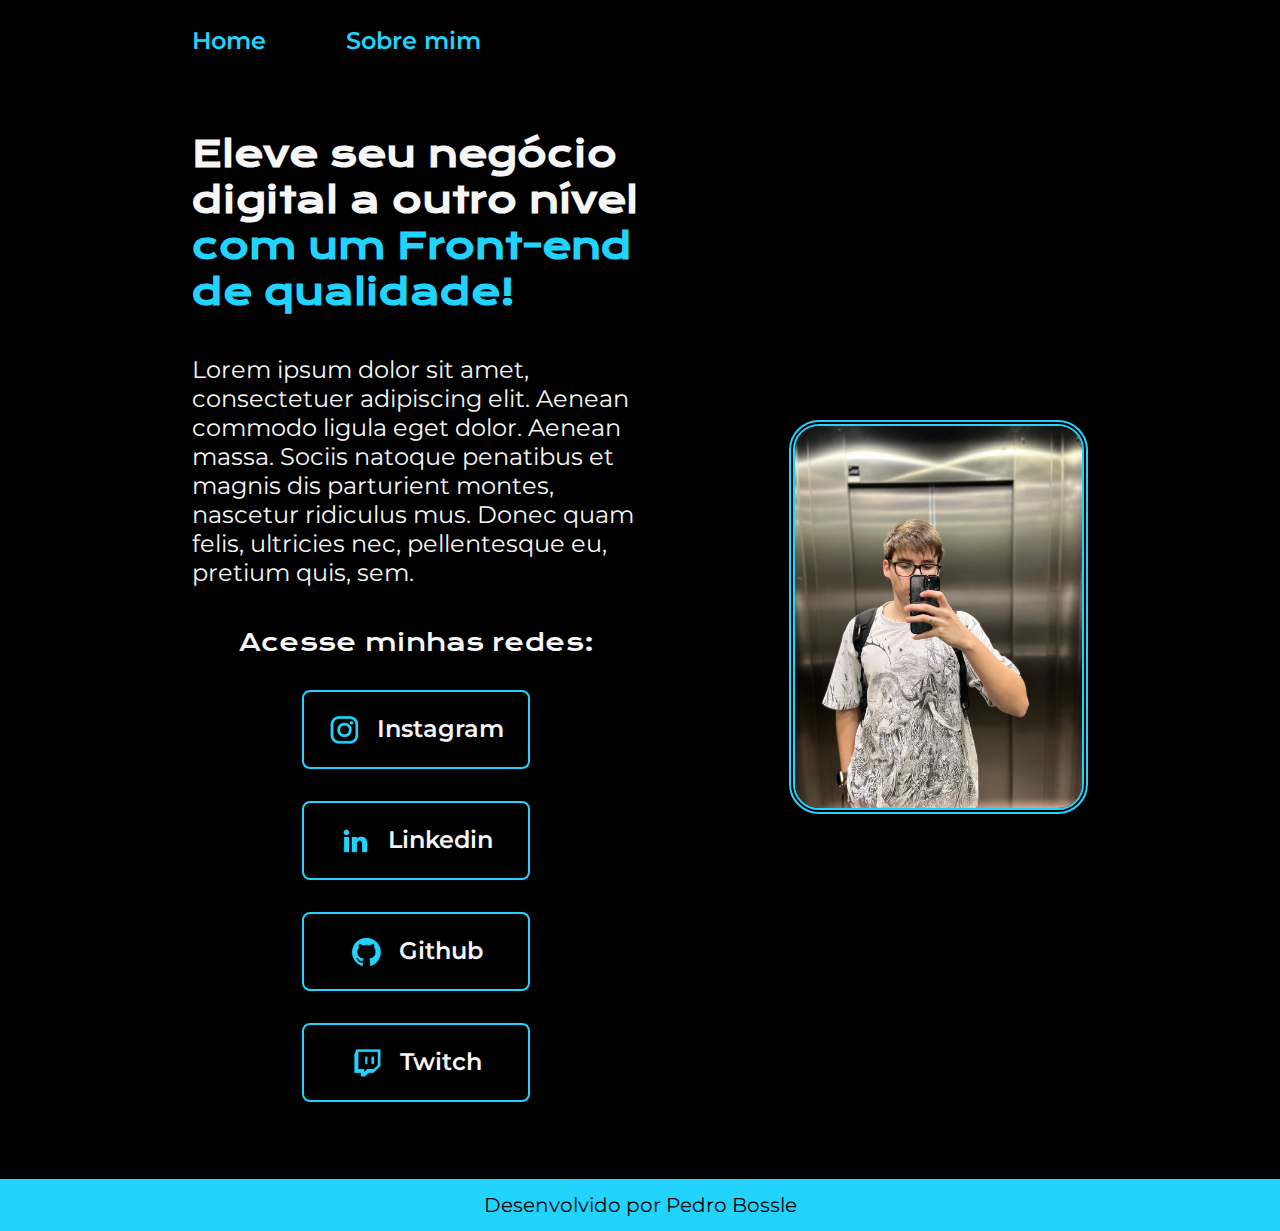
<file: index.html>
<!DOCTYPE html>
<html lang="pt-br">

<head>
    <meta charset="UTF-8">
    <meta http-equiv="X-UA-Compatible" content="IE=edge">
    <meta name="viewport" content="width=device-width, initial-scale=1.0">
    <title>Portifólio</title>
    <link rel="stylesheet" href="estilos/style.css">
</head>

<body>
    <header class="cabecalho">
        <Nav class="cabecalho__menu">
            <a class="cabecalho__menu__link" href="index.html">Home</a>
            <a class="cabecalho__menu__link" href="about.html">Sobre mim</a>
        </Nav>
    </header>
    <main class="apresentacao">
        <section class="apresentacao__conteudo">
            <h1 class="apresentacao__conteudo__titulo">
                Eleve seu negócio digital a outro nível
                <strong class="destaquetitulo">com um Front-end de qualidade!
                </strong>
            </h1>
            <p class="apresentacao__conteudo__texto">Lorem ipsum dolor sit amet, consectetuer adipiscing elit. Aenean
                commodo ligula eget dolor. Aenean massa.
                Sociis natoque penatibus et magnis dis parturient montes, nascetur ridiculus mus. Donec quam felis,
                ultricies nec, pellentesque eu, pretium quis, sem. </p>
            <div class="apresentacao__links">
                <h2 class="apresentacao__links__subtitulo">Acesse minhas redes:</h2>
                <a class="apresentacao__links__navegacao" href="https://instagram.com/pedro_bossle" target="_blank"><img
                        src="img/instagram.png">Instagram</a>

                <a class="apresentacao__links__navegacao"
                    href="https://www.linkedin.com/in/pedro-bossle-sandi-685625277" target="_blank"><img
                        src="img/linkedin.png">Linkedin</a>

                <a class="apresentacao__links__navegacao" href="https://github.com/Pedro-Bossle" target="_blank"><img
                        src="img/github.png">Github</a>

                <a class="apresentacao__links__navegacao" href="https://t.co/zBtDeAhemU" target="_blank"><img
                        src="img/twitch.png">Twitch</a>

            </div>
        </section>
        <img class="foto__eu" src="img/Eu2.jpg" alt="Foto Pedro Bossle">
    </main>
    <footer class="rodape">
        <p>Desenvolvido por Pedro Bossle</p>
    </footer>
</body>

</html>
</file>
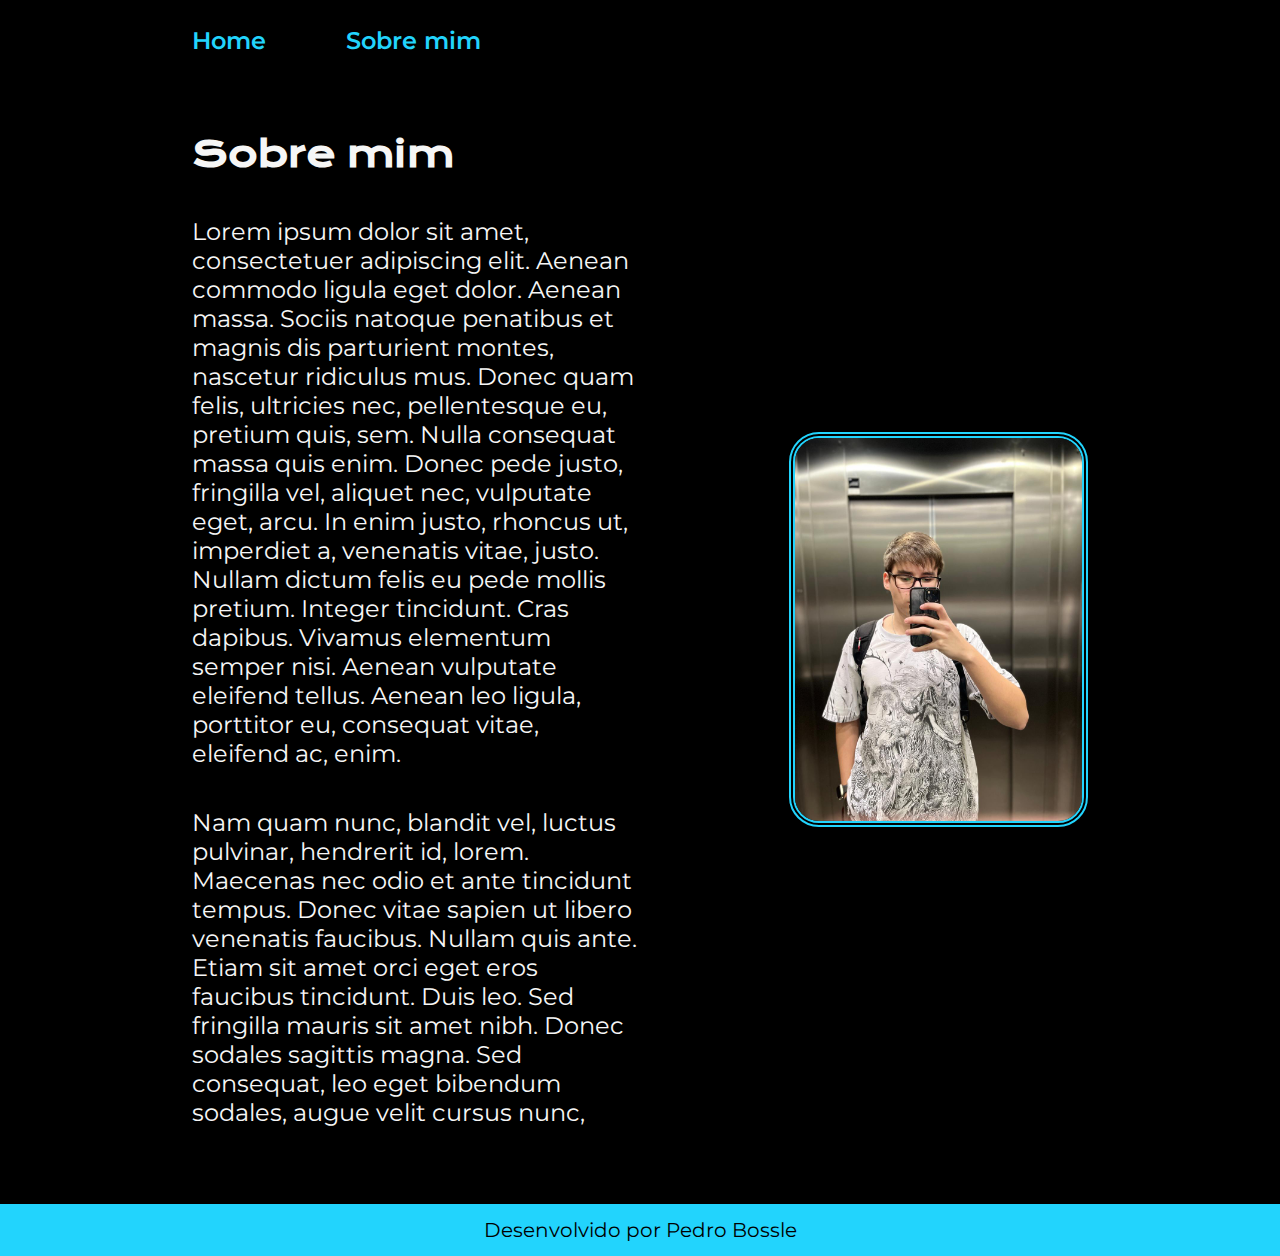
<file: about.html>
<!DOCTYPE html>
<html lang="pt-br">

<head>
    <meta charset="UTF-8">
    <meta name="viewport" content="width=device-width, initial-scale=1.0">
    <title>Sobre mim</title>
    <link rel="stylesheet" href="./estilos/style.css">
</head>

<body>
    <header class="cabecalho">
        <Nav class="cabecalho__menu">
            <a class="cabecalho__menu__link" href="index.html">Home</a>
            <a class="cabecalho__menu__link" href="about.html">Sobre mim</a>
        </Nav>
    </header>
    <main class="apresentacao">
        <section class="apresentacao__conteudo">
            <h1 class="apresentacao__conteudo__titulo">Sobre mim</h1>
            <p class="apresentacao__conteudo__texto">Lorem ipsum dolor sit amet, consectetuer adipiscing elit. Aenean
                commodo ligula eget dolor. Aenean massa.
                Sociis natoque penatibus et magnis dis parturient montes, nascetur ridiculus mus. Donec quam felis,
                ultricies nec, pellentesque eu, pretium quis, sem. Nulla consequat massa quis enim. Donec pede justo,
                fringilla vel, aliquet nec, vulputate eget, arcu. In enim justo, rhoncus ut, imperdiet a, venenatis
                vitae, justo. Nullam dictum felis eu pede mollis pretium. Integer tincidunt. Cras dapibus. Vivamus
                elementum semper nisi. Aenean vulputate eleifend tellus. Aenean leo ligula, porttitor eu, consequat
                vitae, eleifend ac, enim.

            </p>
            <p class="apresentacao__conteudo__texto">Nam quam nunc, blandit vel, luctus pulvinar, hendrerit id, lorem.
                Maecenas nec odio et ante tincidunt tempus. Donec
                vitae sapien ut libero venenatis faucibus. Nullam quis ante. Etiam sit amet orci eget eros faucibus
                tincidunt. Duis leo. Sed fringilla mauris sit amet nibh. Donec sodales sagittis magna. Sed consequat,
                leo eget bibendum sodales, augue velit cursus nunc,</p>
        </section>
        <img class="foto__eu" src="img/Eu2.jpg" alt="Foto Pedro Bossle" >
    </main>
    <footer class="rodape">
        <p>Desenvolvido por Pedro Bossle</p>
    </footer>
</body>

</html>
</file>
<file: estilos/style.css>
/*https://color.adobe.com/pt/create/color-wheel e https://coolors.co/ - Para escolher cores que combinem*/

@import url('https://fonts.googleapis.com/css2?family=Krona+One&display=swap');
@import url('https://fonts.googleapis.com/css2?family=Krona+One&family=Montserrat:ital,wght@0,100..900;1,100..900&display=swap');

:root {
    --cor-primaria: #000000;
    --cor-secundaria: #f6f6f6;
    --cor-terciaria: #22d4fd;
    --cor-hover: #272727;
    /* Cores alternativas legais 
    --cor-primaria: #393E46;
    --cor-secundaria: #DFD0B8;
    --cor-terciaria: #948979;
    --cor-hover: #948979; */
    --fonte-primaria: "Krona One", sans-serif;
    --fonte-secundaria: "Montserrat", sans-serif;
    /* Variaveis para controle das cores, da para brincar com diferentes moldes de cores e botoes */
    /* https://colorhunt.co/ para pegar grupos de cores legais */
}

* {
    margin: 0;
    padding: 0;
}


body {

    /* height: 100vh; */
    /*Vai ocupar 100% do viewport (tela)*/
    background-color: var(--cor-primaria);
    box-sizing: border-box;
    /*Não vai deixar elementos filhos sairem dos elementos pais*/
    color: var(--cor-secundaria);
}

.destaquetitulo {
    color: var(--cor-terciaria);
    ;
}

.apresentacao {
    margin: 6% 15%;
    display: flex;
    /*Acessar "A complete guide to Flexbox" https://css-tricks.com/snippets/css/a-guide-to-flexbox/*/
    align-items: center;
    justify-content: space-between;
    /*Enquanto estiver espaço, vai pro lado*/
    gap: 82px;

}

.apresentacao__conteudo {
    width: 50%;
    display: flex;
    flex-direction: column;
    gap: 40px;
}

.foto__eu {
    border-radius: 30px;
    border: var(--cor-terciaria) 6px double;
    width: 32%;
    height: 50%;
}

.apresentacao__conteudo__titulo {
    font-size: 2.25rem;
    font-family: var(--fonte-primaria);
}

.cabecalho {
    padding: 2% 0% 0% 15%;
}

.cabecalho__menu {
    display: flex;
    gap: 80px;
}

.cabecalho__menu__link {
    font-family: var(--fonte-secundaria);
    font-weight: 600;
    font-size: 1.5rem;
    color: var(--cor-terciaria);
    text-decoration: none;
}

.apresentacao__conteudo__texto {
    font-size: 1.5rem;
    font-family: var(--fonte-secundaria);
}

.apresentacao__links {
    display: flex;
    flex-direction: column;
    justify-content: space-between;
    align-items: center;
    gap: 32px;
}

.apresentacao__links__subtitulo {
    font-family: var(--fonte-primaria);
    font-weight: 400;
    font-size: 1.5rem;
}

.apresentacao__links__navegacao{
    display: flex;
    justify-content: center;
    gap: 16px;
    border: 2px solid var(--cor-terciaria);
    width: 50%;
    text-align: center;
    border-radius: 8px;
    font-size: 1.5rem;
    font-weight: 600;
    padding: 21.5px 0;
    text-decoration: none;
    color: var(--cor-secundaria);
    font-family: var(--fonte-secundaria);
}

.apresentacao__links__navegacao:hover {
    background-color: var(--cor-hover);
    color: var(--cor-terciaria);
}

.rodape {
    color: var(--cor-primaria);
    background-color: var(--cor-terciaria);
    text-align: center;
    padding: 14px;
    font-family: var(--fonte-secundaria);
    font-size: 1.25rem;
    font-weight: 400;
}

@media (max-width:1200px){ 
    /* Se a width estiver menor que 1200px, vai aplicar o que vem dentro das chaves */
    .cabecalho{
        padding: 10%;
    }

    .cabecalho__menu{
        justify-content: center;
    }
    
    .apresentacao{
        flex-direction: column-reverse;
        padding: 5%;
    }

    .apresentacao__conteudo{
        width: auto;
    }

    .apresentacao__links__navegacao{
        flex-wrap: wrap;
    }
    .foto__eu{
        width: 80%;
    }
}
</file>
